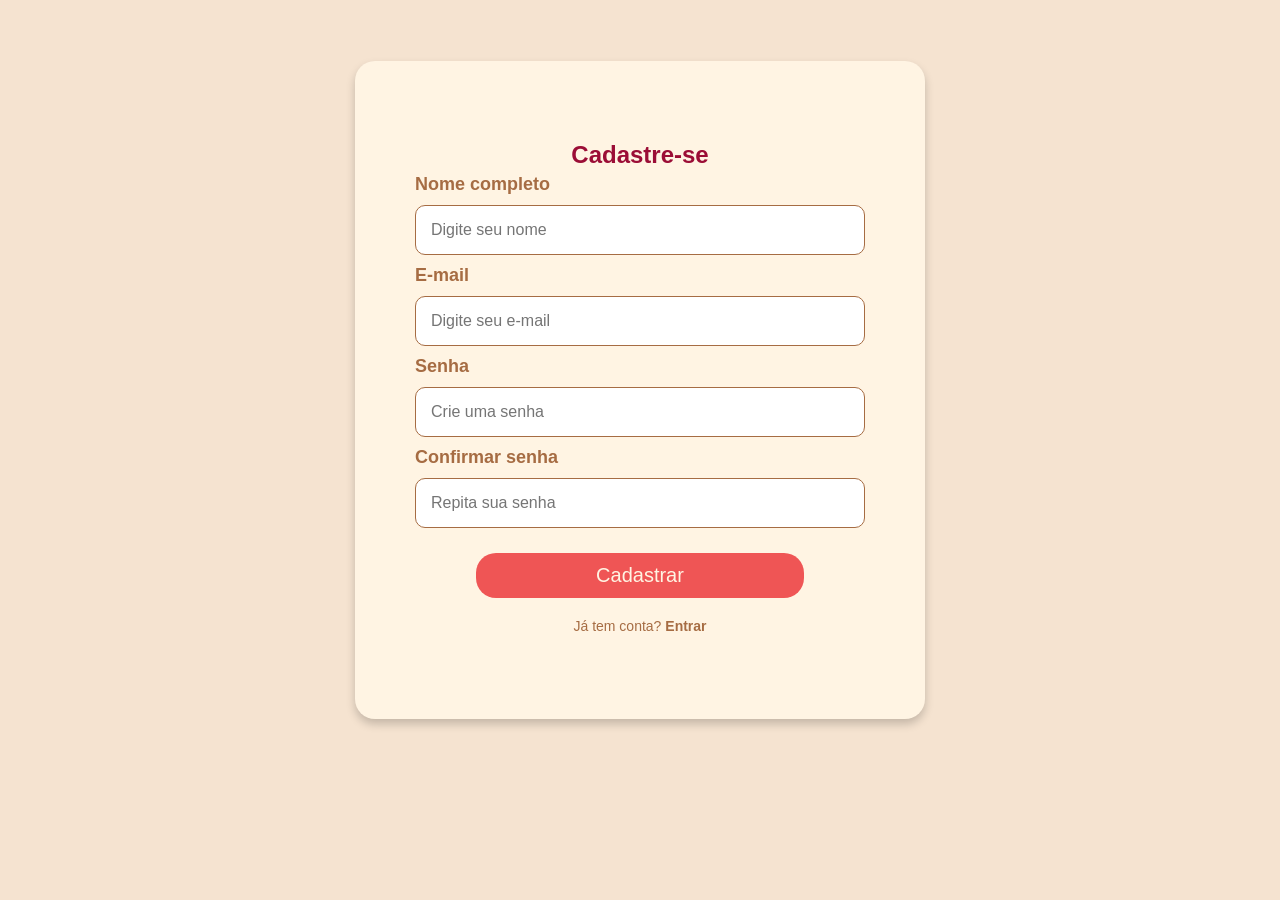
<file: cadastro.html>
<!DOCTYPE html>
<html lang="pt-br">
<head>
  <meta charset="UTF-8">
  <meta name="viewport" content="width=device-width, initial-scale=1.0">
  <title>Cadastro - Sabores</title>
  <link rel="stylesheet" href="css/cadastro.css">
</head>
<body>



  <main class="container">
    <div class="card">
      <h2>Cadastre-se</h2>

      <form action="#" method="post">
        <label for="nome">Nome completo</label>
        <input type="text" id="nome" name="nome" placeholder="Digite seu nome" required>

        <label for="email">E-mail</label>
        <input type="email" id="email" name="email" placeholder="Digite seu e-mail" required>

        <label for="senha">Senha</label>
        <input type="password" id="senha" name="senha" placeholder="Crie uma senha" required>

        <label for="confirmar">Confirmar senha</label>
        <input type="password" id="confirmar" name="confirmar" placeholder="Repita sua senha" required>

        <a href="perfil.html"><button type="submit" class="btn-cadastrar">Cadastrar</button></a>
        <p class="login-link">Já tem conta? <a href="login.html">Entrar</a></p>
      </form>
    </div>
  </main>

</body>
</html>
</file>
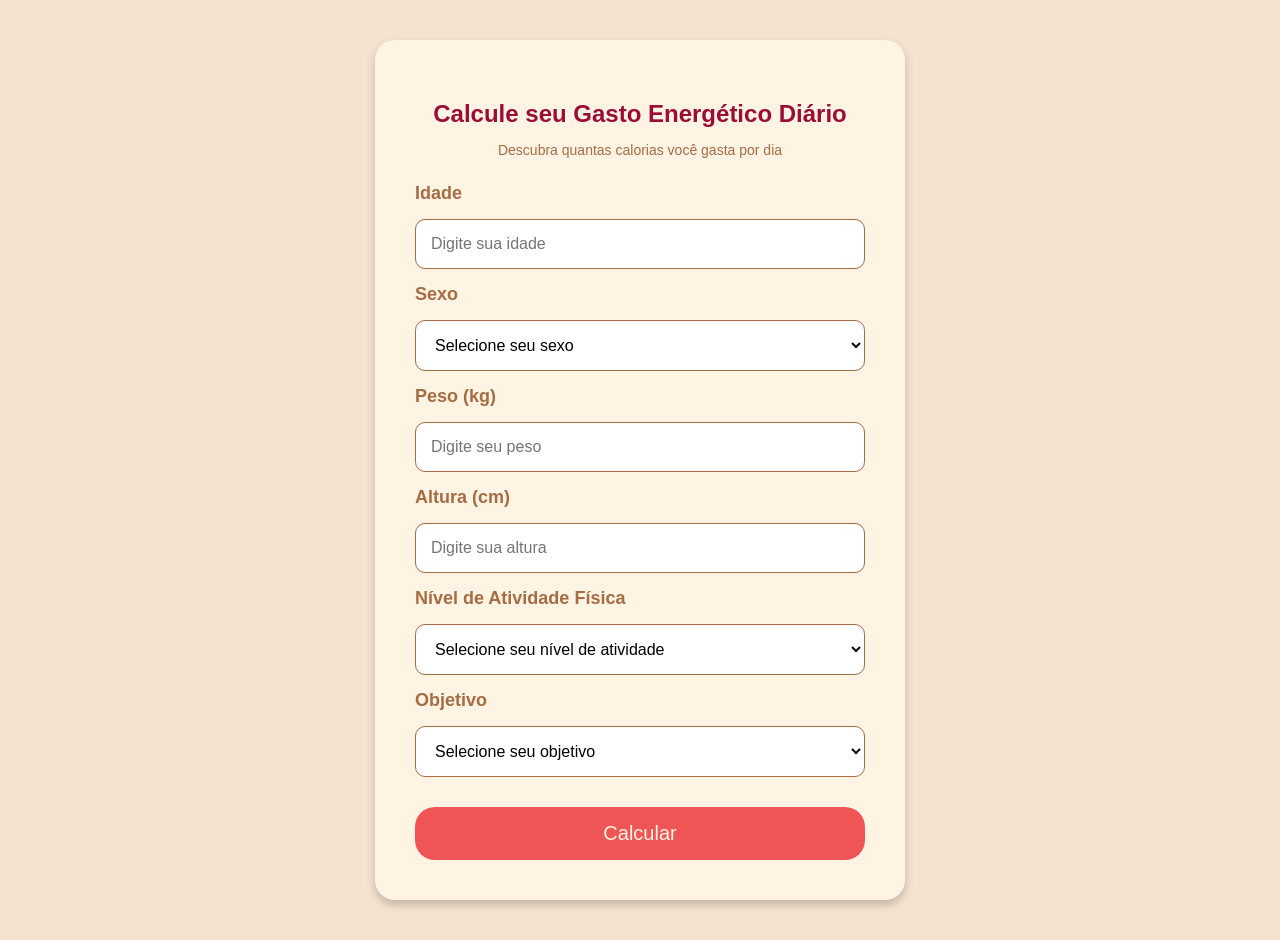
<file: formulario.html>
<!DOCTYPE html>
<html lang="pt-br">
<head>
  <meta charset="UTF-8">
  <meta name="viewport" content="width=device-width, initial-scale=1.0">
  <title>Calcule seu Gasto Energético Diário - AmoraFit</title>
  <link rel="stylesheet" href="css/formulario.css">
</head>
<body>

  <main class="container">
    <div class="card">
      <h2>Calcule seu Gasto Energético Diário</h2>
      <p>Descubra quantas calorias você gasta por dia</p>

      <form id="formularioTDEE">
        <label for="idade">Idade</label>
        <input type="number" id="idade" name="idade" placeholder="Digite sua idade" required>

        <label for="sexo">Sexo</label>
        <select id="sexo" name="sexo" required>
          <option value="">Selecione seu sexo</option>
          <option value="masculino">Masculino</option>
          <option value="feminino">Feminino</option>
        </select>

        <label for="peso">Peso (kg)</label>
        <input type="number" id="peso" name="peso" placeholder="Digite seu peso" step="0.1" required>

        <label for="altura">Altura (cm)</label>
        <input type="number" id="altura" name="altura" placeholder="Digite sua altura" step="0.1" required>

        <label for="nivelAtividade">Nível de Atividade Física</label>
        <select id="nivelAtividade" name="nivelAtividade" required>
          <option value="">Selecione seu nível de atividade</option>
          <option value="1.2">Sedentário (pouco ou nenhum exercício)</option>
          <option value="1.375">Levemente ativo (exercício leve 1-3 dias/semana)</option>
          <option value="1.55">Moderadamente ativo (exercício moderado 3-5 dias/semana)</option>
          <option value="1.725">Muito ativo (exercício intenso 6-7 dias/semana)</option>
          <option value="1.9">Extremamente ativo (exercício muito intenso, trabalho físico)</option>
        </select>

        <label for="objetivo">Objetivo</label>
        <select id="objetivo" name="objetivo" required>
          <option value="">Selecione seu objetivo</option>
          <option value="emagrecer">Emagrecer</option>
          <option value="manter">Manter peso</option>
          <option value="engordar">Ganhar peso</option>
        </select>

        <div id="resultado" class="resultado" style="display: none;">
          <h3>Seu Gasto Energético Diário:</h3>
          <p class="gasto-total"><span id="gastoCalorias">0</span> kcal/dia</p>
          <p class="gasto-info" id="gastoInfo"></p>
        </div>

        <button type="submit" class="btn-calcular">Calcular</button>
      </form>
    </div>
  </main>

  <script src="js/formulario.js"></script>
</body>
</html>
</file>
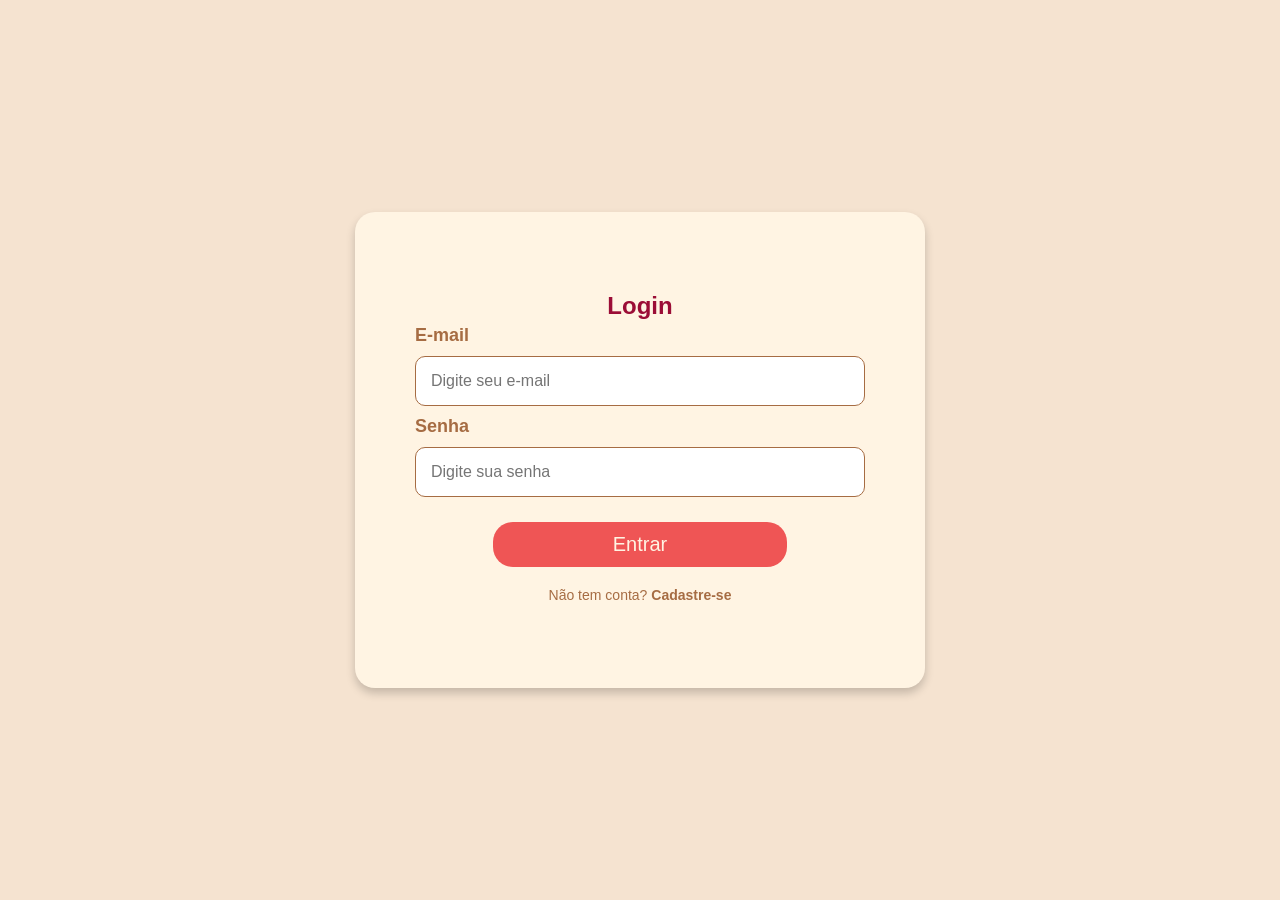
<file: login.html>
<!DOCTYPE html>
<html lang="pt-br">
<head>
  <meta charset="UTF-8">
  <meta name="viewport" content="width=device-width, initial-scale=1.0">
  <title>Login - Sabores</title>
  <link rel="stylesheet" href="css/login.css">
</head>
<body>

  <main class="container">
    <div class="card">
      <h2>Login</h2>
      <form action="#" method="post">
        <label for="email">E-mail</label>
        <input type="email" id="email" name="email" placeholder="Digite seu e-mail" required>

        <label for="senha">Senha</label>
        <input type="password" id="senha" name="senha" placeholder="Digite sua senha" required>

        <a href="index.html"><button type="submit" class="btn-entrar">Entrar</button></a>

        <p class="cadastro-link">Não tem conta? <a href="cadastro.html">Cadastre-se</a></p>
      </form>
    </div>
  </main>

</body>
</html>
</file>
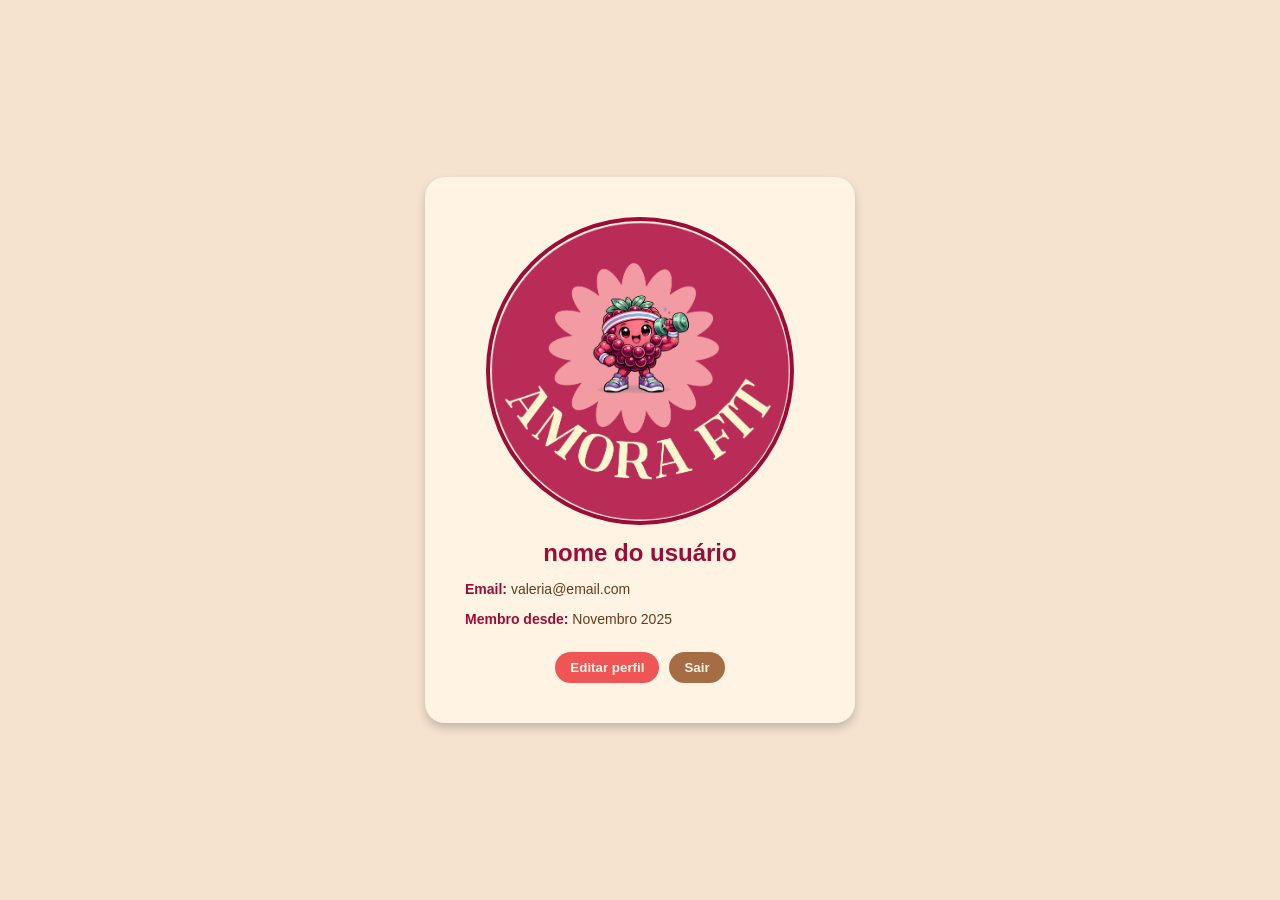
<file: perfil.html>
<!DOCTYPE html>
<html lang="pt-br">
<head>
  <meta charset="UTF-8">
  <meta name="viewport" content="width=device-width, initial-scale=1.0">
  <title>Perfil - Sabores</title>
  <link rel="stylesheet" href="css/perfil.css">
</head>
<body>

  <main class="container">
    <div class="card-perfil">
      <img src="logo-amora.png"  alt="Foto do usuário" id="fotoPerfil" class="logo">

      <h2 id="nomeUsuario">nome do usuário</h2>

      <div class="info">
        <p><strong>Email:</strong> valeria@email.com</p>
        <p><strong>Membro desde:</strong> Novembro 2025</p>
      </div>

      <div class="botoes">
        <button id="editarBtn">Editar perfil</button>
        <button id="sairBtn" class="sair">Sair</button>
      </div>

      <input type="file" id="inputFoto" accept="image/*" hidden>
    </div>
  </main>
    <script src="js/perfil.js"></script>
</body>
</html>
</file>
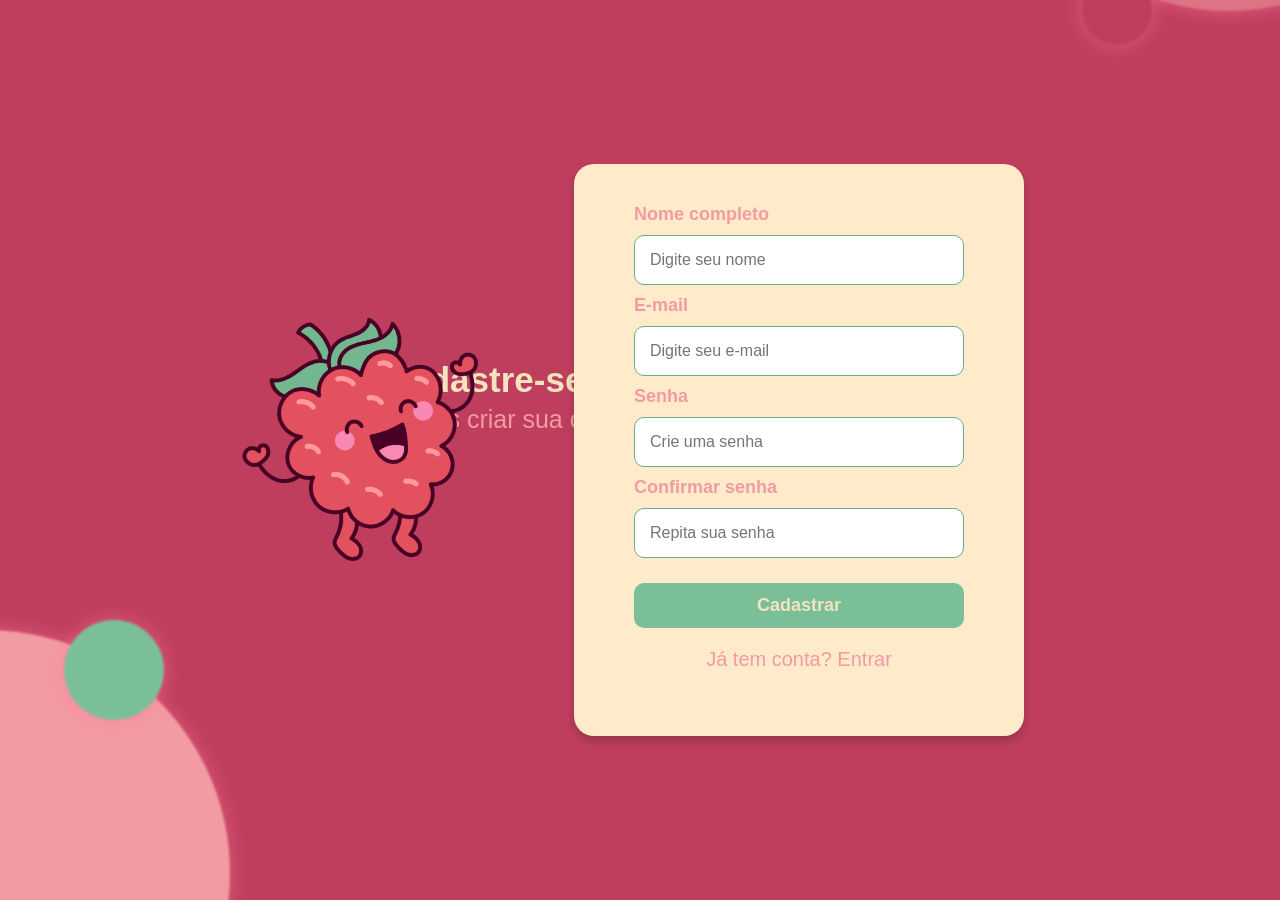
<file: AmoraFit-1.0-L/cadastro.html>
<!DOCTYPE html>
<html lang="pt-br">
<head>
  <meta charset="UTF-8">
  <meta name="viewport" content="width=device-width, initial-scale=1.0">
  <title>Cadastro </title>
  <link rel="stylesheet" href="css/cadastro.css">
</head>
<body>

  <div class="banner-amorafit">

    <img src="Amora Fit.png" alt="Amora feliz voando" class="amora-voando">

    <h1>Cadastre-se</h1>
    <p>Vamos criar sua conta?</p>
  </div>

  <main class="container">
    
    <div class="bg-bubbles">
      <div class="bubble b1"></div>
      <div class="bubble b2"></div>
      <div class="bubble b3"></div>
      <div class="bubble b4"></div>
    </div>
    <div class="card">

      <form id="form-cadastro">
        <label for="nome">Nome completo</label>
        <input type="text" id="nome" name="nome" placeholder="Digite seu nome" required>

        <label for="email">E-mail</label>
        <input type="email" id="email" name="email" placeholder="Digite seu e-mail" required>

        <label for="senha">Senha</label>
        <input type="password" id="senha" name="senha" placeholder="Crie uma senha" required>

        <label for="confirmar">Confirmar senha</label>
        <input type="password" id="confirmar" name="confirmar" placeholder="Repita sua senha" required>

        <a href="formulario.html" id="btn-cadastrar" class="btn-cadastrar">Cadastrar</a>
        
        <p class="login-link">Já tem conta? <a href="login.html">Entrar</a></p>
      </form>
    </div>
  </main>

  <script src="js/cadastro.js"></script>
</body>
</html>
</file>
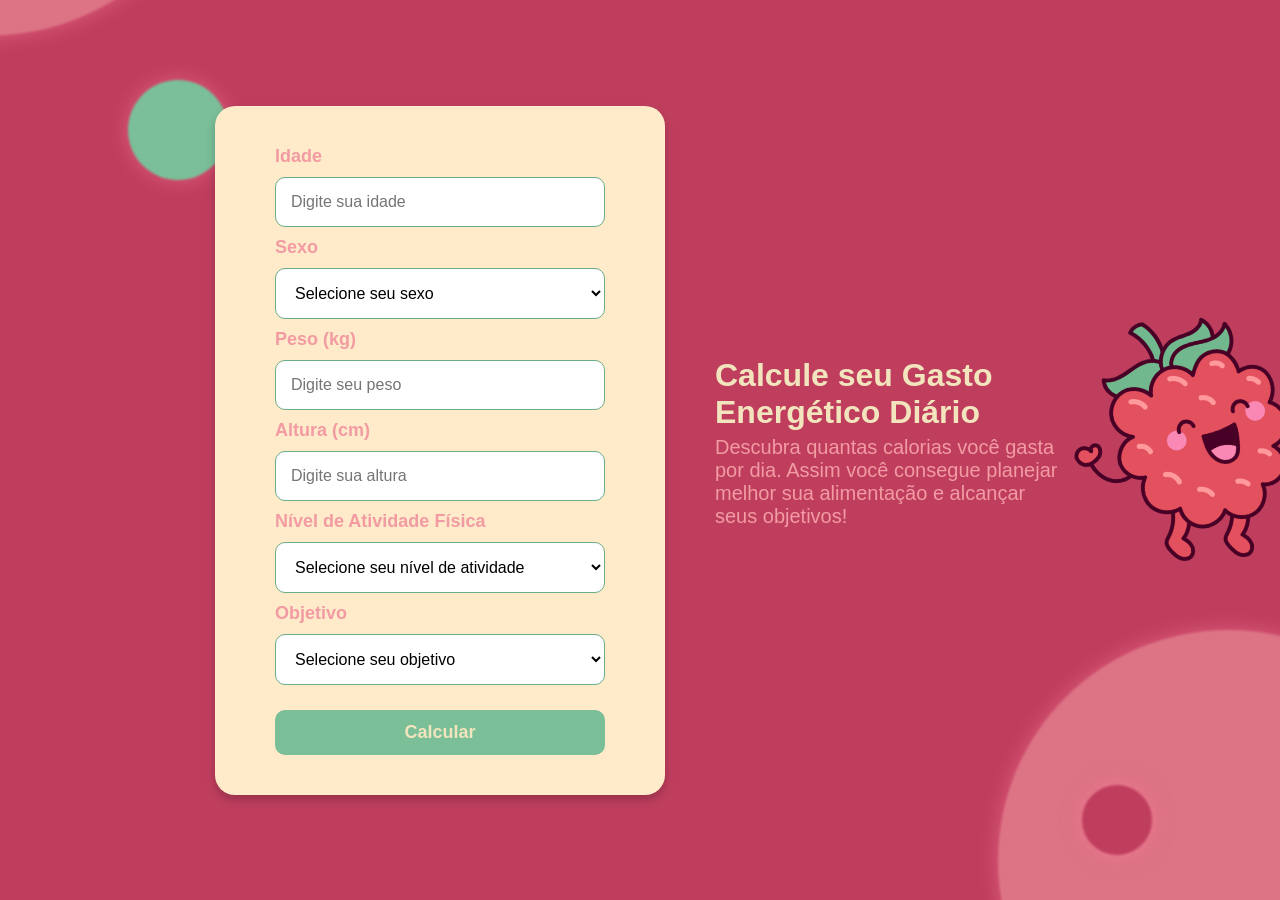
<file: AmoraFit-1.0-L/formulario.html>
<!DOCTYPE html>
<html lang="pt-br">

<head>
  <meta charset="UTF-8">
  <meta name="viewport" content="width=device-width, initial-scale=1.0">
  <title>Calcule seu Gasto Energético Diário - AmoraFit</title>
  <link rel="stylesheet" href="css/formulario.css">
</head>

<body>

  <div class="banner-amorafit">
    <img src="Amora Fit.png" alt="Amora feliz voando" class="amora-voando">
  </div>

  <main class="container">
    
    <div class="bg-bubbles">
      <div class="bubble b1"></div>
      <div class="bubble b2"></div>
      <div class="bubble b3"></div>
      <div class="bubble b4"></div>
    </div>
    <div class="card">
      <form id="formularioTDEE">
        <label for="idade">Idade</label>
        <input type="number" id="idade" name="idade" placeholder="Digite sua idade" required>

        <label for="sexo">Sexo</label>
        <select id="sexo" name="sexo" required>
          <option value="">Selecione seu sexo</option>
          <option value="masculino">Masculino</option>
          <option value="feminino">Feminino</option>
        </select>

        <label for="peso">Peso (kg)</label>
        <input type="number" id="peso" name="peso" placeholder="Digite seu peso" step="0.1" required>

        <label for="altura">Altura (cm)</label>
        <input type="number" id="altura" name="altura" placeholder="Digite sua altura" step="0.1" required>

        <label for="nivelAtividade">Nível de Atividade Física</label>
        <select id="nivelAtividade" name="nivelAtividade" required>
          <option value="">Selecione seu nível de atividade</option>
          <option value="1.2">Sedentário (pouco ou nenhum exercício)</option>
          <option value="1.375">Levemente ativo (exercício leve 1-3 dias/semana)</option>
          <option value="1.55">Moderadamente ativo (exercício moderado 3-5 dias/semana)</option>
          <option value="1.725">Muito ativo (exercício intenso 6-7 dias/semana)</option>
          <option value="1.9">Extremamente ativo (exercício muito intenso, trabalho físico)</option>
        </select>

        <label for="objetivo">Objetivo</label>
        <select id="objetivo" name="objetivo" required>
          <option value="">Selecione seu objetivo</option>
          <option value="emagrecer">Emagrecer</option>
          <option value="manter">Manter peso</option>
          <option value="engordar">Ganhar peso</option>
        </select>

        <!-- Modal -->
        <div id="meuModal" class="modal">
          <div class="modal-conteudo">
            <span class="fechar" onclick="fecharModal()">&times;</span>

            <h2>Seu Gasto Energético Diário:</h2>
            <p class="gasto-total"><span id="gastoCalorias">0</span> kcal/dia</p>
            <p class="gasto-info" id="gastoInfo"></p>
            <button onclick="irParaPagina()" class="btn-ok">OK</button>

          </div>
        </div>

        <button onclick="abrirModal()" class="btn-calcular">Calcular</button>


      </form>
    </div>

    <div class="texto">
      <h1>Calcule seu Gasto Energético Diário</h1>
      <p>Descubra quantas calorias você gasta por dia. Assim você consegue planejar melhor sua alimentação e alcançar seus objetivos!</p>
    </div>
  </main>

  <script>
    function abrirModal() {
      document.getElementById("meuModal").style.display = "block";
    }

    function irParaPagina() {
      window.location.href = "calculadora.html";

    }



  </script>

  <script src="js/formulario.js"></script>




</body>

</html>
</file>
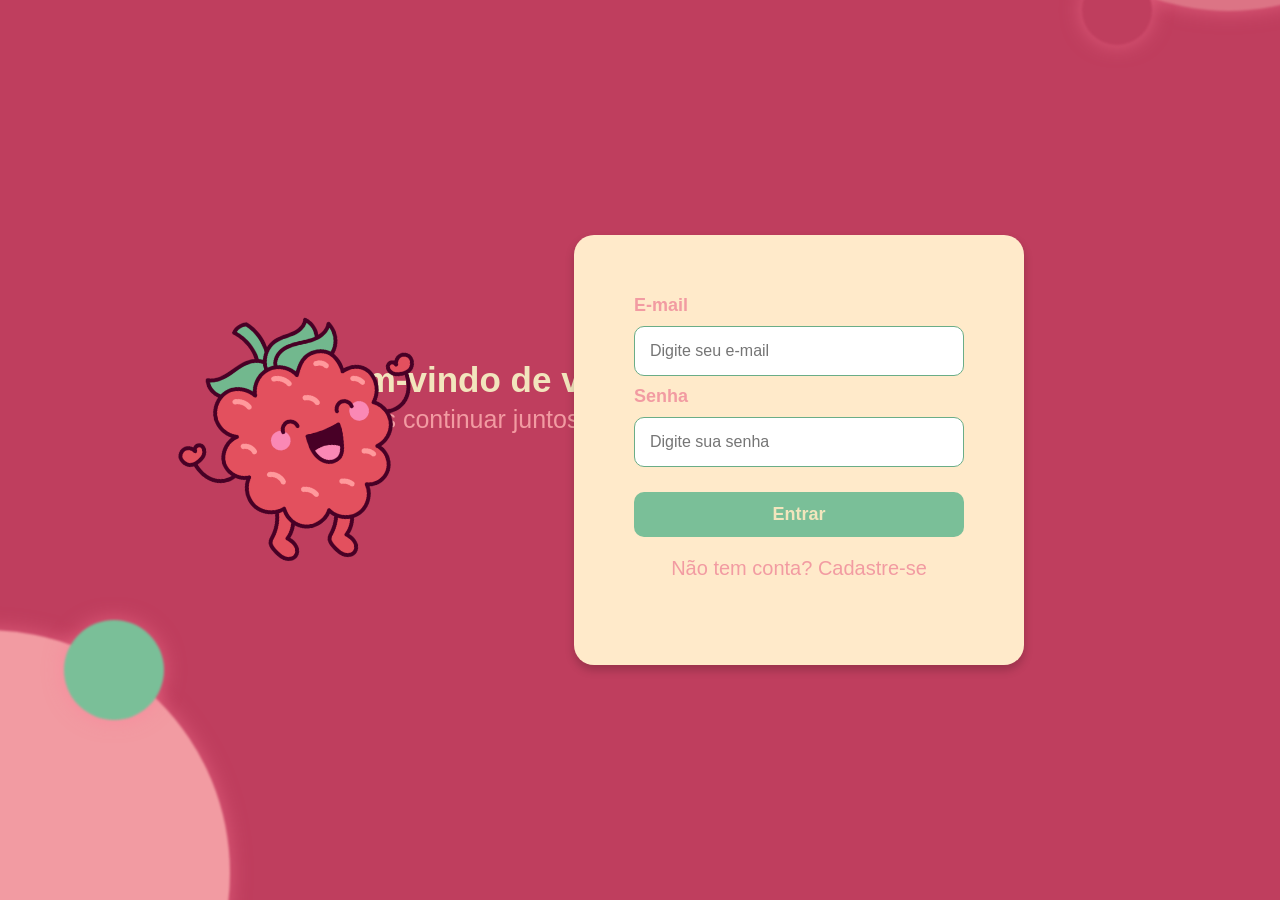
<file: AmoraFit-1.0-L/login.html>
<!DOCTYPE html>
<html lang="pt-br">

<head>
  <meta charset="UTF-8">
  <meta name="viewport" content="width=device-width, initial-scale=1.0">
  <title>Login</title>
  <link rel="stylesheet" href="css/login.css">
</head>

<body>

  <div class="banner-amorafit">

    <h1>Bem-vindo de volta </h1>

    <p> Vamos continuar juntos?</p>

    <img src="Amora Fit.png" alt="Amora feliz voando" class="amora-voando">



  </div>

  <main class="container">

    <div class="bg-bubbles">
      <div class="bubble b1"></div>
      <div class="bubble b2"></div>
      <div class="bubble b3"></div>
      <div class="bubble b4"></div>
    </div>
    <div class="card">
      <form id="form-login">
        <label for="email">E-mail</label>
        <input type="email" id="email" name="email" placeholder="Digite seu e-mail" required>

        <label for="senha">Senha</label>
        <input type="password" id="senha" name="senha" placeholder="Digite sua senha" required>

        <button type="submit" class="btn-entrar">Entrar</button>

        <p class="cadastro-link">Não tem conta? <a href="cadastro.html">Cadastre-se</a></p>
      </form>
    </div>
  </main>

  <script src="js/login.js"></script>
</body>

</html>
</file>
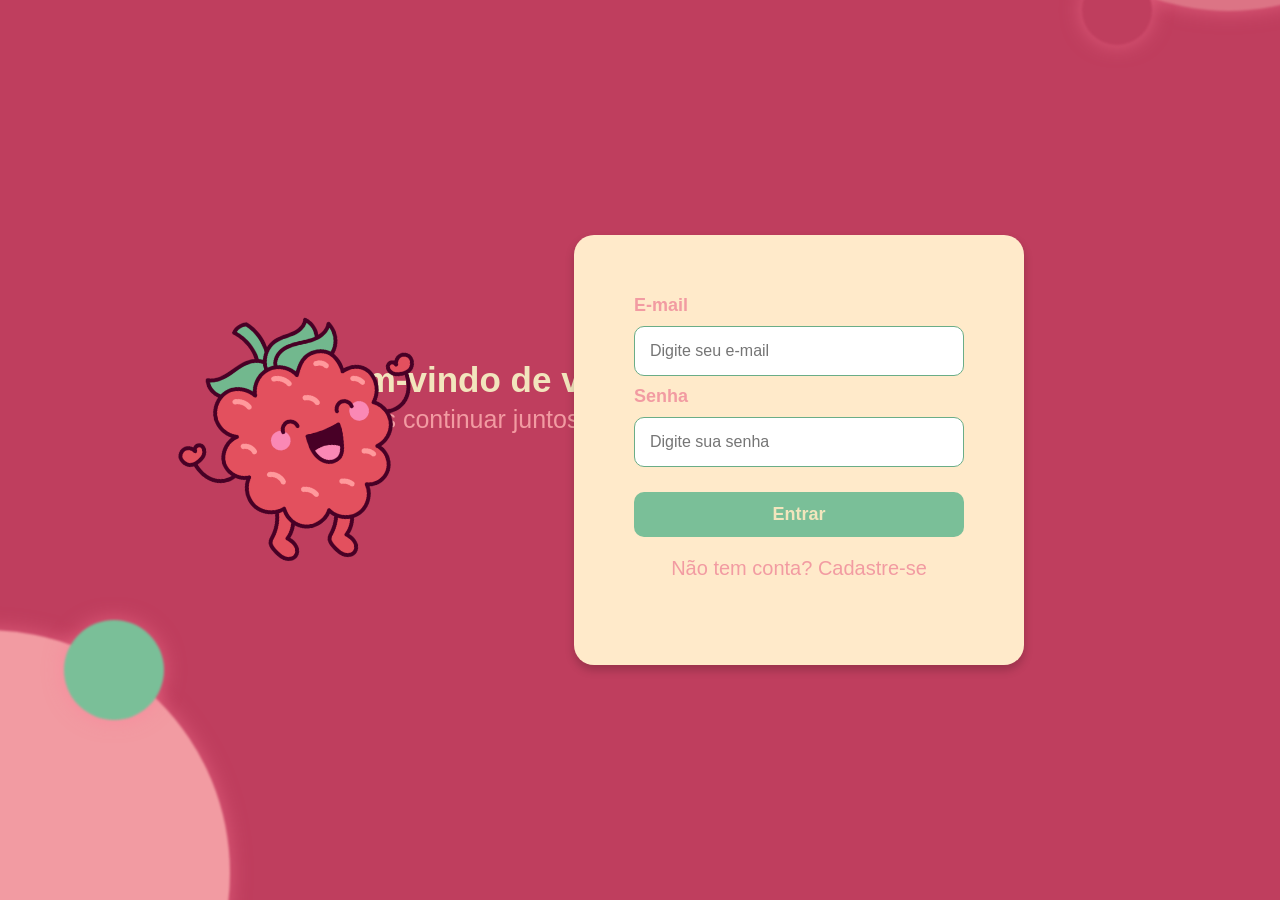
<file: AmoraFit-1.0-L/perfil.html>
<!DOCTYPE html>
<html lang="pt-br">

<head>
    <meta charset="UTF-8">
    <meta name="viewport" content="width=device-width, initial-scale=1.0">
    <link href="https://cdn.jsdelivr.net/npm/bootstrap@5.3.8/dist/css/bootstrap.min.css" rel="stylesheet"
        integrity="sha384-sRIl4kxILFvY47J16cr9ZwB07vP4J8+LH7qKQnuqkuIAvNWLzeN8tE5YBujZqJLB" crossorigin="anonymous">
    <link rel="stylesheet" href="https://cdn.jsdelivr.net/npm/bootstrap-icons@1.11.3/font/bootstrap-icons.css">
    <link rel="stylesheet" href="css/perfil.css">
    <title>Perfil do úsuario</title>
</head>

<body>
    <!-- Bolhas de fundo -->
    <div class="bg-bubbles">
        <div class="bubble b1"></div>
        <div class="bubble b2"></div>
        <div class="bubble b3"></div>
        <div class="bubble b4"></div>
    </div>

    <header>
        <nav class="navbar navbar-expand-lg bg-body-tertiary">
            <div class="container-fluid">
                <a class="navbar-brand" href="#"><img src="logo-amora.png" alt="Logo"></a>
                <button class="navbar-toggler" type="button" data-bs-toggle="collapse"
                    data-bs-target="#navbarSupportedContent" aria-controls="navbarSupportedContent"
                    aria-expanded="false" aria-label="Toggle navigation">
                    <span class="navbar-toggler-icon"></span>
                </button>
                <div class="collapse navbar-collapse" id="navbarSupportedContent">
                    <ul class="navbar-nav me-auto mb-2 mb-lg-0">

                        <li class="nav-item dropdown">
                            <a class="nav-link dropdown-toggle" href="#" role="button" data-bs-toggle="dropdown"
                                aria-expanded="false">
                                Menu
                            </a>
                            <ul class="dropdown-menu">
                                <li><a class="dropdown-item" href="index.html">Lar</a></li>
                                <li><a class="dropdown-item" href="calculadora.html">Suas calorias</a></li>
                                <li>
                                    <hr class="dropdown-divider">
                                </li>
                                <li><a class="dropdown-item" href="perfil.html">perfil</a></li>
                            </ul>
                        </li>

                    </ul>

                </div>
            </div>
        </nav>
    </header>

    <main class="container">
        <div class="perfil-container">
            <div class="card-perfil">
                <img src="usuario.jpg" alt="Foto do usuário" id="fotoPerfil" class="logo">

                <h2 id="nomeUsuario">nome do usuário</h2>

                <div class="info">
                    <p><strong>Email:</strong> <span id="emailUsuario">carregando...</span></p>
                </div>

                <div class="botoes">
                    <button id="editarBtn">Editar perfil</button>
                    <button id="sairBtn" class="btn-opcao">Excluir conta</button>
                </div>
            </div>

            <div class="info-formulario">
                <h2>Meus Dados</h2>

                <p><strong>Idade:</strong> <span id="idadeUsuario">-</span> anos</p>
                <p><strong>Peso:</strong> <span id="pesoUsuario">-</span> kg</p>
                <p><strong>Altura:</strong> <span id="alturaUsuario">-</span> cm</p>
                <p><strong>Nível de Atividade:</strong> <span id="atividadeUsuario">-</span></p>
                <p><strong>Objetivo:</strong> <span id="objetivoUsuario">-</span></p>

                <button id="atualizarDadosBtn" class="btn-atualizar">Atualizar Dados</button>
            </div>
        </div>

 

    </main>

    <!-- Modal de Edição de Perfil (Nome e Email) -->
    <div id="modalEditar" class="modal-editar">
        <div class="modal-conteudo-editar">
            <span class="fechar-modal" id="fecharModal">&times;</span>
            <h2>Editar Perfil</h2>
            <form id="formEditarPerfil">
                <label for="novoNome">Nome:</label>
                <input type="text" id="novoNome" name="novoNome" placeholder="Digite seu nome" required>

                <label for="novoEmail">Email:</label>
                <input type="email" id="novoEmail" name="novoEmail" placeholder="Digite seu email" required>

                <button type="submit" class="btn-salvar">Salvar</button>
                <button type="button" id="cancelarEdicao" class="btn-cancelar">Cancelar</button>
            </form>
        </div>
    </div>

    <!-- Modal de Atualização de Dados (Idade, Peso, Altura, Atividade, Objetivo) -->
    <div id="modalAtualizarDados" class="modal-editar">
        <div class="modal-conteudo-editar">
            <span class="fechar-modal" id="fecharModalDados">&times;</span>
            <h2>Atualizar Dados</h2>
            <form id="formAtualizarDados">
                <label for="novaIdade">Idade:</label>
                <input type="number" id="novaIdade" name="novaIdade" placeholder="Digite sua idade" min="1" required>

                <label for="novoPeso">Peso (kg):</label>
                <input type="number" id="novoPeso" name="novoPeso" placeholder="Digite seu peso" step="0.1" min="0"
                    required>

                <label for="novaAltura">Altura (cm):</label>
                <input type="number" id="novaAltura" name="novaAltura" placeholder="Digite sua altura" step="0.1"
                    min="0" required>

                <label for="novoNivelAtividade">Nível de Atividade:</label>
                <select id="novoNivelAtividade" name="novoNivelAtividade" required>
                    <option value="1.2">Sedentário</option>
                    <option value="1.375">Levemente ativo</option>
                    <option value="1.55">Moderadamente ativo</option>
                    <option value="1.725">Muito ativo</option>
                    <option value="1.9">Extremamente ativo</option>
                </select>

                <label for="novoObjetivo">Objetivo:</label>
                <select id="novoObjetivo" name="novoObjetivo" required>
                    <option value="emagrecer">Emagrecer</option>
                    <option value="manter">Manter peso</option>
                    <option value="engordar">Ganhar peso</option>
                </select>

                <button type="submit" class="btn-salvar">Salvar</button>
                <button type="button" id="cancelarAtualizacao" class="btn-cancelar">Cancelar</button>
            </form>
        </div>
    </div>

    <footer>
        <div class="footer-content">
            <div class="center-content">
                <p>© 2026 MeuSite - Todos os direitos reservados</p>
                <div>
                    <a href="#">Sobre |</a>
                    <a href="#">Contato |</a>
                    <a href="#">Política de Privacidade</a>
                </div>
            </div>
            <div class="social-icons">
                <a href="#" class="social-link"><i class="bi bi-instagram"></i></a>
                <a href="#" class="social-link"><i class="bi bi-google-play"></i></a>
                <a href="#" class="social-link"><i class="bi bi-twitter-x"></i></a>
            </div>
            <div class="credits">
                <p>Créditos: Luiza, Valeria, Kalebe, Isabella, Liva, Maria</p>
            </div>
        </div>
    </footer>


    <script src="js/perfil.js"></script>

    <script src="https://cdn.jsdelivr.net/npm/bootstrap@5.3.8/dist/js/bootstrap.bundle.min.js"
        integrity="sha384-FKyoEForCGlyvwx9Hj09JcYn3nv7wiPVlz7YYwJrWVcXK/BmnVDxM+D2scQbITxI"
        crossorigin="anonymous"></script>
</body>

</html>
</file>
<file: css/cadastro.css>
body {
  margin: 0;
  font-family: "Poppins", sans-serif;
  background-color: #f5e3d0;
}




/* Container principal */
.container {
  display: flex;
  justify-content: center;
  align-items: center;
  height: calc(100vh - 120px);
}

/* Card de cadastro */
.card {
  background-color: #fff4e3;
  padding: 60px;
  border-radius: 20px;
  box-shadow: 0 5px 10px rgba(0,0,0,0.2);
  width: 450px;
  text-align: center;
}

.card h2 {
  color: #9b0d36;
  margin-bottom: 5px;
}

.card p {
  color: #a66c43;
  font-size: 14px;
  margin-bottom: 25px;
}

/* Inputs */
form {
  display: flex;
  flex-direction: column;
  gap: 10px;
}

label {
  text-align: left;
  color: #a66c43;
  font-weight: bold;
  font-size: 18px;
}

input {
  padding: 15px;
  border-radius: 10px;
  border: 1px solid #a66c43;
  outline: none;
  font-size: 16px;
}

input:focus {
  border-color: #9b0d36;
}

/* Botão */
.btn-cadastrar {
  background-color: #ef5555;
  color: #fff4e3;
  border: none;
  border-radius: 20px;
  padding: 0 120px;
  font-size: 20px;
  cursor: pointer;
  margin-top: 15px;
  transition: 0.3s;
  height: 45px;
}

.btn-cadastrar:hover {
  background-color: #d44747;
}

/* Link para login */
.login-link {
  font-size: 13px;
  color: #9b0d36;
  margin-top: 10px;
}

.login-link a {
  color: #a66c43;
  text-decoration: none;
  font-weight: bold;
}
</file>
<file: css/formulario.css>
body {
  margin: 0;
  font-family: "Poppins", sans-serif;
  background-color: #f5e3d0;
}

/* Centraliza o conteúdo */
.container {
  display: flex;
  justify-content: center;
  align-items: center;
  min-height: 100vh;
  padding: 20px 0;
}

/* Card principal */
.card {
  background-color: #fff4e3;
  padding: 40px;
  border-radius: 20px;
  box-shadow: 0 5px 10px rgba(0,0,0,0.2);
  width: 100%;
  max-width: 450px;
  text-align: center;
}

/* Título e subtítulo */
.card h2 {
  color: #9b0d36;
  margin-bottom: 5px;
}

.card p {
  color: #a66c43;
  font-size: 14px;
  margin-bottom: 25px;
}

/* Inputs e Selects */
form {
  display: flex;
  flex-direction: column;
  gap: 15px;
}

label {
  text-align: left;
  color: #a66c43;
  font-weight: bold;
  font-size: 18px;
}

input, select {
  padding: 15px;
  border-radius: 10px;
  border: 1px solid #a66c43;
  outline: none;
  font-size: 16px;
  font-family: "Poppins", sans-serif;
  background-color: #fff;
}

input:focus, select:focus {
  border-color: #9b0d36;
}

/* Botão */
.btn-calcular {
  background-color: #ef5555;
  color: #fff4e3;
  border: none;
  border-radius: 20px;
  padding: 15px;
  font-size: 20px;
  cursor: pointer;
  margin-top: 15px;
  transition: 0.3s;
  font-family: "Poppins", sans-serif;
}

.btn-calcular:hover {
  background-color: #d44747;
}

/* Resultado */
.resultado {
  background-color: #fff;
  border: 2px solid #a66c43;
  border-radius: 15px;
  padding: 20px;
  margin-top: 15px;
}

.resultado h3 {
  color: #9b0d36;
  margin: 0 0 10px 0;
  font-size: 18px;
}

.gasto-total {
  font-size: 28px;
  font-weight: bold;
  color: #ef5555;
  margin: 10px 0;
}

.gasto-info {
  color: #a66c43;
  font-size: 14px;
  margin: 0;
}
</file>
<file: css/login.css>
body {
  margin: 0;
  font-family: "Poppins", sans-serif;
  background-color: #f5e3d0;
}

/* Centraliza o conteúdo */
.container {
  display: flex;
  justify-content: center;
  align-items: center;
  height: 100vh;
}

/* Card principal */
.card {
  background-color: #fff4e3;
  padding: 60px;
  border-radius: 20px;
  box-shadow: 0 5px 10px rgba(0,0,0,0.2);
  width: 450px;
  text-align: center;
}

/* Mascote */
.mascote {
  width: 80px;
  margin-bottom: 10px;
}

/* Título e subtítulo */
.card h2 {
  color: #9b0d36;
  margin-bottom: 5px;
}

.card p {
  color: #a66c43;
  font-size: 14px;
  margin-bottom: 25px;
}

/* Inputs */
form {
  display: flex;
  flex-direction: column;
  gap: 10px;
}

label {
  text-align: left;
  color: #a66c43;
  font-weight: bold;
  font-size: 18px;
}

input {
  padding: 15px;
  border-radius: 10px;
  border: 1px solid #a66c43;
  outline: none;
  font-size: 16px;
}

input:focus {
  border-color: #9b0d36;
}

/* Botão */
.btn-entrar {
  background-color: #ef5555;
  color: #fff4e3;
  border: none;
  border-radius: 20px;
  padding: 0 120px;
  font-size: 20px;
  cursor: pointer;
  margin-top: 15px;
  transition: 0.3s;
  height: 45px;

}

.btn-entrar:hover {
  background-color: #d44747;
}

/* Link de cadastro */
.cadastro-link {
  font-size: 13px;
  color: #9b0d36;
  margin-top: 10px;
}

.cadastro-link a {
  color: #a66c43;
  text-decoration: none;
  font-weight: bold;
}
</file>
<file: css/perfil.css>
body {
  margin: 0;
  font-family: "Poppins", sans-serif;
  background-color: #f5e3d0;
}

/* Container central */
.container {
  display: flex;
  justify-content: center;
  align-items: center;
  height: 100vh;
}

/* Card de perfil */
.card-perfil {
  background-color: #fff4e3;
  padding: 40px;
  border-radius: 20px;
  box-shadow: 0 5px 10px rgba(0,0,0,0.2);
  width: 350px;
  text-align: center;
}


/* Foto do perfil */
.logo{
    width: 300px;   
    border-radius: 50%;
    border: #9b0d36 4px solid;
}

/* Nome e bio */
.card-perfil h2 {
  color: #9b0d36;
  margin: 10px 0 5px;
}

.bio {
  color: #a66c43;
  font-size: 14px;
  margin-bottom: 20px;
}

/* Informações */
.info {
  text-align: left;
  font-size: 14px;
  color: #663b1e;
  margin-bottom: 25px;
}

.info strong {
  color: #9b0d36;
}

/* Botões */
.botoes {
  display: flex;
  justify-content: center;
  gap: 10px;
}

button {
  background-color: #ef5555;
  color: #fff4e3;
  border: none;
  border-radius: 20px;
  padding: 8px 15px;
  cursor: pointer;
  font-weight: bold;
  transition: 0.3s;
}

button:hover {
  background-color: #d44747;
}

/* Botão sair */
.sair {
  background-color: #a66c43;
}

.sair:hover {
  background-color: #8d5633;
}
</file>
<file: AmoraFit-1.0-L/css/cadastro.css>
* {
  margin: 0;
  padding: 0;
  box-sizing: border-box;
  font-family: 'League Spartan', sans-serif;
}

body {
  background-color: #BF3E5E;
}

/* Container principal */
.container {
  display: flex;
  justify-content: center;
  align-items: center;
  height: 100vh;
  margin-right: 20%;
  justify-content: flex-end;
}

/* Card de cadastro */
.card {
  background-color: #ffeaca;
  padding: 40px 60px;
  border-radius: 20px;
  box-shadow: 0 5px 10px rgba(0,0,0,0.2);
  width: 450px;
  text-align: center;
}

.card h1 {
  color: #bf355e;
  margin-bottom: 10px;
  font-weight: 700;
}

.card p {
  color: #f29ba2;
  font-size: 20px;
  margin-bottom: 25px;
}

/* Inputs */
form {
  display: flex;
  flex-direction: column;
  gap: 10px;
}

label {
  text-align: left;
  color: #f29ba2;
  font-weight: bold;
  font-size: 18px;
}

input {
  padding: 15px;
  border-radius: 10px;
  border: 1px solid #6AAD87;
  outline: none;
  font-size: 16px;
}

input:focus {
  border-color: #bf355e;
}

/* Botão de Ação (Principal) - Verde */
.btn-acao,
.btn-cadastrar {
  background-color: #7ABF98;
  color: #F2E5BD;
  border: none;
  border-radius: 10px;
  padding: 12px 30px;
  font-size: 18px;
  font-weight: 600;
  cursor: pointer;
  margin-top: 15px;
  transition: 0.3s;
  text-decoration: none;
  display: inline-block;
}

.btn-acao:hover,
.btn-cadastrar:hover {
  background-color: #6AAD87;
  transform: translateY(-2px);
  box-shadow: 0 4px 15px rgba(122, 191, 152, 0.4);
  color: #F2E5BD;
}

/* Link para login */
.login-link {
  font-size: 13px;
  color: #9b0d36;
  margin-top: 10px;
}

.login-link a {
  color: #f29ba2;
  text-decoration: none;
}

/* Banner AmoraFit */
.banner-amorafit {
  position: fixed;
  top: 0;
  left: 0;
  width: 100%;
  height: 100%;
  z-index: -1;
  overflow: hidden;
}

/* Amora voando */
.amora-voando {
  position: absolute;
  width: 650px;
  height: auto;
  top: 50%;
  transform: translateY(-50%) rotate(-12deg);
  animation: flutuar 6s ease-in-out infinite;
  z-index: 2;
  left: 5%;
}


@keyframes flutuar {
  0%, 100% {
    transform: translateY(-50%) translateX(0) rotate(-12deg);
  }
  50% {
    transform: translateY(-60%) translateX(15px) rotate(-8deg);
  }
}

.banner-amorafit h1 {
  color: #F2E5BD;
  margin-bottom: 5px;
  font-weight: 700;
  position: absolute;
  top: 40%;
  left: 30%;
  font-size: 35px;
}

.banner-amorafit p {
  color: #f29ba2;
  position: absolute;
  top: 45%;
  left: 30%;
  font-size: 25px;
}


/* camada atrás */
.bg-bubbles {
  position: fixed;
  inset: 0;
   overflow: hidden;
  z-index: -1;
 

}

/* estilo padrão */
.bubble {
  position: absolute;
  border-radius: 50%;
  filter: blur(1px);
   box-shadow: 0 0 20px rgba(255, 122, 152, 0.5);
}

/* esquerda grande (meio) */
.b1 {
  width: 38vw;
  height: 38vw;
  left: -20%;
  top: 70%;
  background: #f29ba2;
}

/* esquerda inferior pequena */
.b2 {
  width: 100px;
  height: 100px;
  left: 5%;
  bottom: 20%;
  background: #7ABF98;
}

/* direita grande superior */
.b3 {
  width: 36vw;
  height: 36vw;
  right: -14vw;
  top: -50%;
  background: #f19ba294;
}

/* direita inferior média */
.b4 {
  width: 70px;
  height: 70px;
  right: 10%;
  bottom: 95%;
  background: #BF3E5E;
}
</file>
<file: AmoraFit-1.0-L/css/formulario.css>
* {
  margin: 0;
  padding: 0;
  box-sizing: border-box;
  font-family: 'League Spartan', sans-serif;
}

body {
  background-color: #BF3E5E;
}

/* Centraliza o conteúdo */
.container {
  display: flex;
  justify-content: center;
  align-items: center;
  height: 100vh;
}

/* Card principal */
.card {
  background-color: #ffeaca;
  padding: 40px 60px;
  border-radius: 20px;
  box-shadow: 0 5px 10px rgba(0, 0, 0, 0.2);
  width: 450px;
  text-align: center;
}

.texto {
  margin-left: 50px;
  text-align: left;
  max-width: 350px;
  display: flex;
  flex-direction: column;
  justify-content: flex-start;
}

/* Título e subtítulo */
.texto h1 {
  color: #F2E5BD;
  margin-bottom: 5px;
  font-weight: 700;
  font-size: 32px;
}

.texto p {
  color: #f29ba2;
  font-size: 20px;
  margin-bottom: 15px;
}

.info-texto {
  color: #F2E5BD;
  font-size: 16px;
  line-height: 1.4;
  margin-top: 0;
}

/* Inputs e Selects */
form {
  display: flex;
  flex-direction: column;
  gap: 10px;
}

label {
  text-align: left;
  color: #f29ba2;
  font-weight: bold;
  font-size: 18px;
}

input,
select {
  padding: 15px;
  border-radius: 10px;
  border: 1px solid #6AAD87;
  outline: none;
  font-size: 16px;
  font-family: 'League Spartan', sans-serif;
  background-color: #fff;
}

input:focus,
select:focus {
  border-color: #bf355e;
}

/* Botão de Ação (Principal) - Verde */
.btn-acao,
.btn-calcular {
  background-color: #7ABF98;
  color: #F2E5BD;
  border: none;
  border-radius: 10px;
  padding: 12px 30px;
  font-size: 18px;
  font-weight: 600;
  cursor: pointer;
  margin-top: 15px;
  transition: 0.3s;
  text-decoration: none;
  display: inline-block;
}

.btn-acao:hover,
.btn-calcular:hover {
  background-color: #6AAD87;
  transform: translateY(-2px);
  box-shadow: 0 4px 15px rgba(122, 191, 152, 0.4);
  color: #F2E5BD;
}

/* Resultado */
.resultado {
  background-color: #fff;
  border: 2px solid #6AAD87;
  border-radius: 15px;
  padding: 20px;
  margin-top: 15px;
}

.modal h2 {
  color: #bf355e;
  margin: 0 0 10px 0;
  font-size: 20px;
}

.gasto-total {
  font-size: 28px;
  font-weight: bold;
  color: #bf355e;
  margin: 10px 0;
}

.gasto-info {
  color: #f29ba2;
  font-size: 16px;
  margin: 20px 10px
}

.btn-cadastrar {
  background-color: #7ABF98;
  color: #F2E5BD;
  border: none;
  border-radius: 10px;
  padding: 12px 30px;
  font-size: 18px;
  font-weight: 600;
  cursor: pointer;
  margin-top: 15px;
  transition: 0.3s;
  text-decoration: none;
  display: inline-block;
}

.btn-cadastrar:hover {
  background-color: #6AAD87;
  transform: translateY(-2px);
  box-shadow: 0 4px 15px rgba(122, 191, 152, 0.4);
}

.modal {
  display: none;
  position: fixed;
  z-index: 1000;
  left: 0;
  top: 0;
  width: 100%;
  height: 100%;
  background-color: rgba(0, 0, 0, 0.4);
}

.modal-conteudo {
  background-color: #ffeaca;
  margin: 10% auto;
  padding: 30px;
  width: 400px;
  border-radius: 20px;
  text-align: center;
}

.btn-ok {
  background-color: #7ABF98;
  color: #F2E5BD;
  border: none;
  padding: 12px 30px;
  border-radius: 10px;
  cursor: pointer;
  font-size: 18px;
  font-weight: 600;
}

.btn-ok:hover {
  background-color: #6AAD87;
}

.fechar {
  float: right;
  font-size: 25px;
  cursor: pointer;
  color: #f29ba2;
}

/* Banner AmoraFit */
.banner-amorafit {
  position: fixed;
  top: 0;
  left: 0;
  width: 100%;
  height: 100%;
  z-index: -1;
  overflow: hidden;
}

/* Amora voando */
.amora-voando {
  position: absolute;
  width: 650px;
  height: auto;
  top: 50%;
  transform: translateY(-50%) rotate(-12deg);
  animation: flutuar 6s ease-in-out infinite;
  z-index: 2;
  left: 70%;
}


@keyframes flutuar {

  0%,
  100% {
    transform: translateY(-50%) translateX(0) rotate(-12deg);
  }

  50% {
    transform: translateY(-60%) translateX(15px) rotate(-8deg);
  }
}



/* camada atrás */
.bg-bubbles {
  position: fixed;
  inset: 0;
  overflow: hidden;
  z-index: -1;


}

/* estilo padrão */
.bubble {
  position: absolute;
  border-radius: 50%;
  filter: blur(1px);
  box-shadow: 0 0 20px rgba(255, 122, 152, 0.5);
}

/* direita grande superior - movido para baixo (posicao anterior b3) */
.b1 {
  width: 36vw;
  height: 36vw;
  right: -14vw;
  top: 70%;
  background: #f19ba294;
}

/* direita inferior média - movido para baixo (posicao anterior b4) */
.b2 {
  width: 70px;
  height: 70px;
  right: 10%;
  bottom: 5%;
  background: #BF3E5E;
}

/* esquerda grande (meio) - movido para cima (posicao anterior b1) */
.b3 {
  width: 38vw;
  height: 38vw;
  left: -20%;
  top: -50%;
  background: #f19ba294;
}

/* esquerda inferior pequena - movido para cima (posicao anterior b2) */
.b4 {
  width: 100px;
  height: 100px;
  left: 10%;
  bottom: 80%;
  background: #7ABF98;
}
</file>
<file: AmoraFit-1.0-L/css/login.css>
* {
  margin: 0;
  padding: 0;
  box-sizing: border-box;
  font-family: 'League Spartan', sans-serif;
}

body {
  background-color: #BF3E5E;
}

/* Centraliza o conteúdo */
.container {
  display: flex;
  justify-content: center;
  align-items: center;
  height: 100vh;
  margin-right: 20%;
  justify-content: flex-end;
}

/* Card principal */
.card {
  background-color: #ffeaca;
  padding: 60px;
  border-radius: 20px;
  box-shadow: 0 5px 10px rgba(0, 0, 0, 0.2);
  width: 450px;
  text-align: center;
}

/* Mascote */
.mascote {
  width: 80px;
  margin-bottom: 10px;
}

/* Título e subtítulo */
.card h1 {
  color: #bf355e;
  margin-bottom: 5px;
  font-weight: 700;
}

.card p {
  color: #f29ba2;
  font-size: 20px;
  margin-bottom: 25px;
}

/* Inputs */
form {
  display: flex;
  flex-direction: column;
  gap: 10px;
}

label {
  text-align: left;
  color: #f29ba2;
  font-weight: bold;
  font-size: 18px;
}

input {
  padding: 15px;
  border-radius: 10px;
  border: 1px solid #6AAD87;
  outline: none;
  font-size: 16px;
}

input:focus {
  border-color: #bf355e;
}

/* Botão de Ação (Principal) - Verde */
.btn-acao,
.btn-entrar {
  background-color: #7ABF98;
  color: #F2E5BD;
  border: none;
  border-radius: 10px;
  padding: 12px 30px;
  font-size: 18px;
  font-weight: 600;
  cursor: pointer;
  margin-top: 15px;
  transition: 0.3s;
  text-decoration: none;
  display: inline-block;
}

.btn-acao:hover,
.btn-entrar:hover {
  background-color: #6AAD87;
  transform: translateY(-2px);
  box-shadow: 0 4px 15px rgba(122, 191, 152, 0.4);
  color: #F2E5BD;
}

/* Link de cadastro */
.cadastro-link {
  font-size: 13px;
  color: #9b0d36;
  margin-top: 10px;
}

.cadastro-link a {
  color: #f29ba2;
  text-decoration: none;
}

/* Banner AmoraFit */
.banner-amorafit {
  position: fixed;
  top: 0;
  left: -10%;
  width: 100%;
  height: 100%;
  z-index: -1;
  overflow: hidden;
}


/* Amora voando */
.amora-voando {
  position: absolute;
  width: 650px;
  height: auto;
  top: 50%;
  transform: translateY(-50%) rotate(-12deg);
  animation: flutuar 6s ease-in-out infinite;
  z-index: 2;
  left: 10%;
}

@keyframes flutuar {

  0%,
  100% {
    transform: translateY(-50%) translateX(0) rotate(-12deg);
  }

  50% {
    transform: translateY(-60%) translateX(15px) rotate(-8deg);
  }
}

.banner-amorafit h1 {
  color: #F2E5BD;
  margin-bottom: 5px;
  font-weight: 700;
  position: absolute;
  top: 40%;
  left: 35%;
  font-size: 35px;
}

.banner-amorafit p {
  color: #f29ba2;
  position: absolute;
  top: 45%;
  left: 35%;
  font-size: 25px;
}



/* camada atrás */
.bg-bubbles {
  position: fixed;
  inset: 0;
  overflow: hidden;
  z-index: -1;
 
}

/* estilo padrão */
.bubble {
  position: absolute;
  border-radius: 50%;
  filter: blur(1px);
     box-shadow: 0 0 20px rgba(255, 122, 152, 0.5);
}

/* esquerda grande (meio) */
.b1 {
  width: 38vw;
  height: 38vw;
  left: -20%;
  top: 70%;
  background: #f29ba2;
}

/* esquerda inferior pequena */
.b2 {
  width: 100px;
  height: 100px;
  left: 5%;
  bottom: 20%;
  background: #7ABF98;
}

/* direita grande superior */
.b3 {
  width: 36vw;
  height: 36vw;
  right: -14vw;
  top: -50%;
  background: #f19ba294;
}

/* direita inferior média */
.b4 {
  width: 70px;
  height: 70px;
  right: 10%;
  bottom: 95%;
  background: #BF3E5E;
}
</file>
<file: AmoraFit-1.0-L/css/perfil.css>
* {
  margin: 0;
  padding: 0;
  box-sizing: border-box;
  font-family: 'League Spartan', sans-serif;
}


/* Header / Navbar */
.navbar-brand img {
  width: 50px;
  height: auto;
}

.navbar-perfil img {
  width: 50px;
  height: auto;
  border-radius: 50%;
  border: 3px solid #e91e63;
  position: absolute;
  right: 20px;
  top: 10px;
}

/* Botões do Header */
.header-buttons {
  display: flex;
  gap: 10px;
  position: absolute;
  right: 80px;
  top: 15px;
  z-index: 100;
}

/* Botão de Ação (Principal) - Verde */
.btn-entrar,
.btn-acao {
  background-color: #7ABF98;
  color: #F2E5BD;
  border: none;
  padding: 8px 20px;
  border-radius: 10px;
  text-decoration: none;
  font-weight: 600;
  font-size: 14px;
  transition: all 0.3s ease;
}

.btn-entrar:hover,
.btn-acao:hover {
  background-color: #6AAD87;
  transform: translateY(-2px);
  box-shadow: 0 4px 15px rgba(122, 191, 152, 0.4);
  color: #F2E5BD;
}

/* Botão de Opção (Secundário) - Rosa */
.btn-cadastrar,
.btn-opcao {
  background-color: transparent;
  border: 2px solid #BF3E5E;
  color: #BF3E5E;
  padding: 8px 20px;
  border-radius: 10px;
  text-decoration: none;
  font-weight: 600;
  font-size: 14px;
  transition: all 0.3s ease;
}

.btn-cadastrar:hover,
.btn-opcao:hover {
  background-color: #BF3E5E;
  color: #F2E5BD;
  transform: translateY(-2px);
  box-shadow: 0 4px 15px rgba(191, 62, 94, 0.3);
}

.bg-body-tertiary {
  background-color: #BF3E5E !important;
}

footer {
  background-color: #BF3E5E;
  text-align: center;
  padding: 20px;
}

footer p {
  color: #f29ba2;
  font-size: 20px;
}

footer a {
  color: #f29ba2;
  text-decoration: none;
}

.footer-content {
  display: flex;
  justify-content: space-between;
  align-items: center;
  position: relative;
}

.center-content {
  text-align: center;
  flex: 1;
}

.social-icons {
  display: flex;
  gap: 15px;
}

.social-link {
  color: #F2E5BD;
  font-size: 1.2rem;
  text-decoration: none;
}

.credits {
  position: absolute;
  bottom: 10px;
  font-size: 0.9rem;
}

body {
  margin: 0;
  font-family: "Poppins", sans-serif;
  background-color: #F2E5BD;
}

/* Container central */
.container {
  display: flex;
  justify-content: center;
  align-items: center;
  min-height: 10vh;
  padding: 140px 20px;
}

/* Container do perfil lado a lado */
.perfil-container {
  display: flex;
  flex-wrap: wrap;
  justify-content: center;
}

/* Card de perfil */
.card-perfil {
  background-color: #BF3E5E;
  padding: 40px;
  border-radius: 20px 0 0 20px;
  box-shadow: 0 5px 10px rgba(0, 0, 0, 0.2);
  width: 400px;
  text-align: center;
  display: flex;
  flex-direction: column;
  align-items: center;
  box-shadow: 0 5px 15px rgba(155, 13, 54, 0.3);
}


/* Foto do perfil */
.logo {
  width: 200px;
  border-radius: 50%;
  border: #7ABF98 4px solid;
}

/* Nome e bio */
.card-perfil h2 {
  color: #F2E5BD;
  margin: 10px 0 5px;
}


/* Informações */
.info {
  text-align: left;
  font-size: 14px;
  color: #F2E5BD;
  margin-bottom: 25px;
}

.info strong {
  color: #f29ba2;
}

/* Fontes gerais - igualar ao index */
p {
  font-size: 20px;
}

/* Informações do Formulário */
.info-formulario {
  text-align: left;
  font-size: 14px;
  color: #0d0d0d;
  padding: 30px;
  background-color: #7ABF98;
  border-radius: 0 20px 20px 0;
  width: 350px;
  border: 2px solid #6AAD87;
  display: flex;
  flex-direction: column;
  justify-content: center;
  box-shadow: 0 5px 15px rgba(155, 13, 54, 0.3);
}

.info-formulario h2 {
  color: #F2E5BD;
  margin-bottom: 10px;
  text-align: center;
  font-weight: 600;
}

.info-formulario p {
  margin: 10px 0;
  color: #BF3E5E;
}

.info-formulario strong {
  color: #F2E5BD;
}

/* Botão Atualizar Dados */
.btn-atualizar {
  background-color: #BF3E5E;
  color: #F2E5BD;
  border: none;
  border-radius: 10px;
  padding: 10px 20px;
  font-weight: 600;
  transition: 0.3s;
  font-size: 16px;
  margin-bottom: -15px;
  margin-top: 10px;
}

.btn-atualizar:hover {
  background-color: #b63a59;
  transform: translateY(-2px);
  box-shadow: 0 4px 15px rgba(191, 62, 94, 0.4);
}

/* Botões */
.botoes {
  display: flex;
  justify-content: center;
  gap: 10px;
}

/* Botão de Ação (Principal) - Verde */
.btn-acao,
button {
  background-color: #7ABF98;
  color: #F2E5BD;
  border: none;
  border-radius: 10px;
  padding: 10px 20px;
  cursor: pointer;
  font-weight: 600;
  transition: 0.3s;
}

.btn-acao:hover,
button:hover {
  background-color: #6AAD87;
  transform: translateY(-2px);
  box-shadow: 0 4px 15px rgba(122, 191, 152, 0.4);
  color: #F2E5BD;
}

/* Botão de Opção (Secundário) - Rosa */
.btn-opcao {
  background-color: transparent;
  border: 2px solid #F2E5BD;
  color: #7ABF98;
  border-radius: 10px;
  padding: 10px 20px;
  cursor: pointer;
  font-weight: 600;
  transition: 0.3s;
  font-size: 16px;
}

.btn-opcao:hover {
  background-color: #F2E5BD;
  color: #7ABF98;
  transform: translateY(-2px);
  box-shadow: 0 4px 15px rgba(62, 191, 120, 0.3);
}

/* Botão sair */
.sair {
  background-color: #a66c43;
}

.sair:hover {
  background-color: #8d5633;
}

/* Modal de Edição de Perfil */
.modal-editar {
  display: none;
  position: fixed;
  z-index: 1000;
  left: 0;
  top: 0;
  width: 100%;
  height: 100%;
  overflow: auto;
  background-color: rgba(0, 0, 0, 0.5);
}

.modal-conteudo-editar {
  background-color: #fff4e3;
  margin: 10% auto;
  padding: 30px;
  border: 2px solid #9b0d36;
  border-radius: 15px;
  width: 90%;
  max-width: 400px;
  position: relative;
  box-shadow: 0 5px 20px rgba(0, 0, 0, 0.3);
}

.modal-conteudo-editar h2 {
  color: #9b0d36;
  text-align: center;
  margin-bottom: 20px;
}

.fechar-modal {
  color: #9b0d36;
  float: right;
  font-size: 28px;
  font-weight: bold;
  cursor: pointer;
  line-height: 20px;
}

.fechar-modal:hover {
  color: #BF3E5E;
}

#formEditarPerfil,
#formAtualizarDados {
  display: flex;
  flex-direction: column;
  gap: 15px;
}

#formEditarPerfil label,
#formAtualizarDados label {
  color: #663b1e;
  font-weight: 600;
}

#formEditarPerfil input,
#formAtualizarDados input,
#formAtualizarDados select {
  padding: 10px;
  border: 2px solid #7ABF98;
  border-radius: 8px;
  font-size: 14px;
  width: 100%;
  box-sizing: border-box;
}

#formEditarPerfil input:focus,
#formAtualizarDados input:focus,
#formAtualizarDados select:focus {
  outline: none;
  border-color: #9b0d36;
}

.btn-salvar {
  background-color: #7ABF98;
  color: #F2E5BD;
  border: none;
  border-radius: 10px;
  padding: 12px 20px;
  cursor: pointer;
  font-weight: 600;
  font-size: 16px;
  transition: all 0.3s ease;
}

.btn-salvar:hover {
  background-color: #6AAD87;
  transform: translateY(-2px);
  box-shadow: 0 4px 15px rgba(122, 191, 152, 0.4);
}

.btn-cancelar {
  background-color: transparent;
  border: 2px solid #BF3E5E;
  color: #BF3E5E;
  border-radius: 10px;
  padding: 12px 20px;
  cursor: pointer;
  font-weight: 600;
  font-size: 16px;
  transition: all 0.3s ease;
}

.btn-cancelar:hover {
  background-color: #BF3E5E;
  color: #F2E5BD;
  transform: translateY(-2px);
  box-shadow: 0 4px 15px rgba(191, 62, 94, 0.3);
}

.nav-link {
  color: #f2e5bde0 !important;
}

/* Bolhas de fundo */
.bg-bubbles {
  position: fixed;
  inset: 0;
  overflow: hidden;
  z-index: -1;
}

/* estilo padrão */
.bubble {
  position: absolute;
  border-radius: 50%;
  filter: blur(1px);
  box-shadow: 0 0 20px rgba(255, 122, 152, 0.5);
}

/* esquerda grande (meio) */
.b1 {
  width: 38vw;
  height: 38vw;
  left: -20%;
  top: 70%;
  background: #f29ba2;
}

/* esquerda inferior pequena */
.b2 {
  width: 100px;
  height: 100px;
  left: 5%;
  bottom: 20%;
  background: #7ABF98;
}

/* direita grande superior */
.b3 {
  width: 36vw;
  height: 36vw;
  right: -14vw;
  top: -50%;
  background: #f19ba294;
}

/* direita inferior média */
.b4 {
  width: 70px;
  height: 70px;
  right: 10%;
  bottom: 95%;
  background: #BF3E5E;
}
</file>
